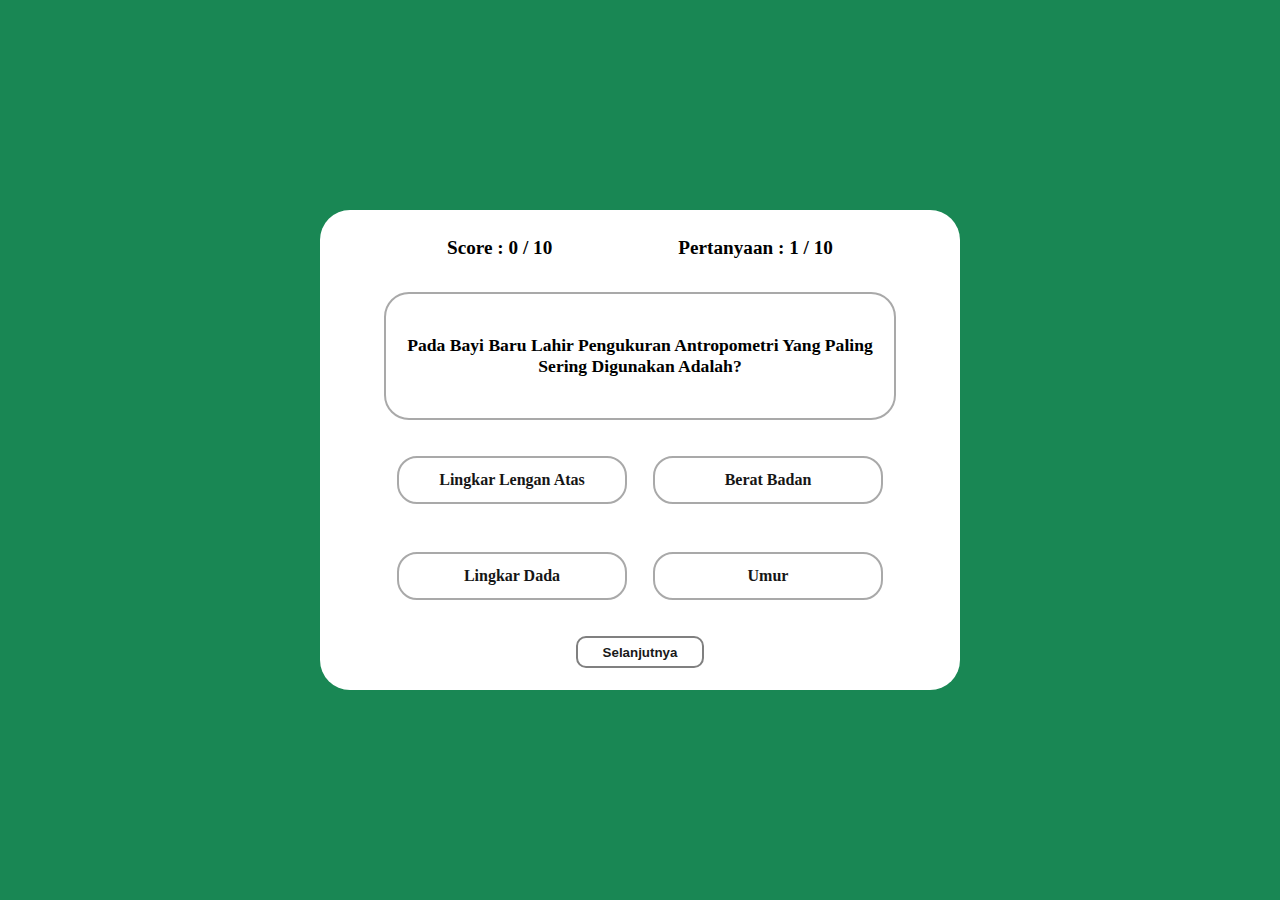
<file: quiz3.html>
<!DOCTYPE html>
<html>
<head>
    <title>Belajar HTML, CSS, Javascript</title>
    <link rel="stylesheet" type="text/css" href="quiz3.css">
</head>
<body onload="NextQuestion(0)">
    <main>
        <!-- creating a modal for when quiz ends -->
        <div class="modal-container" id="score-modal">
          
            <div class="modal-content-container">
              
                <h1>Selamat!, Quiz Selesai.</h1>
              
                <div class="grade-details">
                    <p>Attempts : 10</p>
                    <p>Salah : <span id="wrong-answers"></span></p>
                    <p>Benar : <span id="right-answers"></span></p>
                    <p>Nilai : <span id="grade-percentage"></span></p>
                    <p ><span id="remarks"></span></p>
                </div>
              
                <div class="modal-button-container">
                    <a href="index.html"><button>Lanjutkan</button></a>
                </div>
              
            </div>
        </div>

        <div class="game-quiz-container">
          
            <div class="game-details-container">
                <h1>Score : <span id="player-score"></span> / 10</h1>
                <h1> Pertanyaan : <span id="question-number"></span> / 10</h1>
            </div>

            <div class="game-question-container">
                <h1 id="display-question"></h1>
            </div>

            <div class="game-options-container">
              
               <div class="modal-container" id="option-modal">
                 
                    <div class="modal-content-container">
                         <h1>Anda belum memilih jawaban!</h1>
                      
                         <div class="modal-button-container">
                            <button onclick="closeOptionModal()">Kembali</button>
                        </div>
                      
                    </div>
                 
               </div>
              
                <span>
                    <input type="radio" id="option-one" name="option" class="radio" value="optionA" />
                    <label for="option-one" class="option" id="option-one-label"></label>
                </span>
              

                <span>
                    <input type="radio" id="option-two" name="option" class="radio" value="optionB" />
                    <label for="option-two" class="option" id="option-two-label"></label>
                </span>
              

                <span>
                    <input type="radio" id="option-three" name="option" class="radio" value="optionC" />
                    <label for="option-three" class="option" id="option-three-label"></label>
                </span>
              

                <span>
                    <input type="radio" id="option-four" name="option" class="radio" value="optionD" />
                    <label for="option-four" class="option" id="option-four-label"></label>
                </span>


            </div>

            <div class="next-button-container">
                <button onclick="handleNextQuestion()">Selanjutnya</button>
            </div>

        </div>
    </main>
    <script src="quiz3.js"></script>
</body>
</html>
</file>
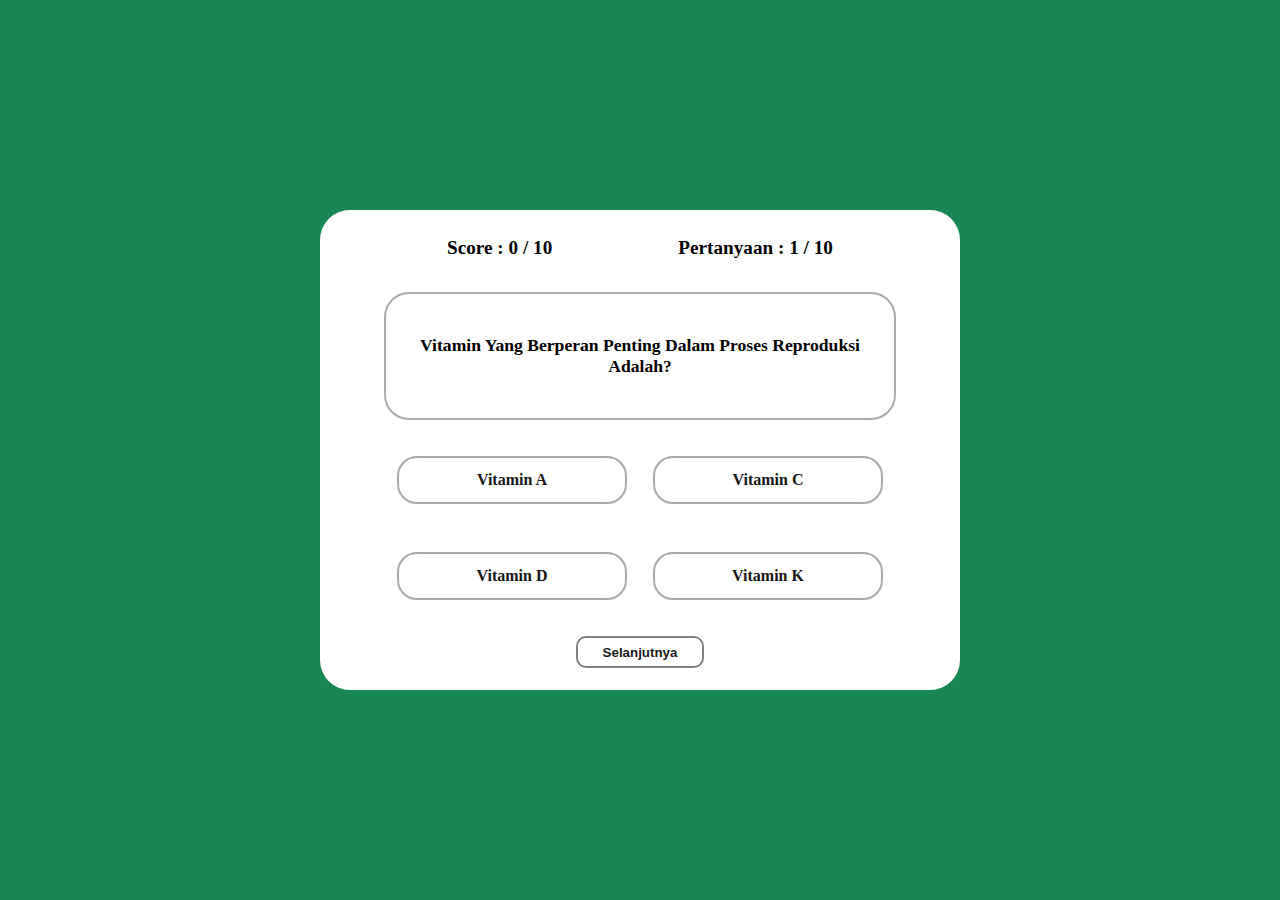
<file: html/quiz3.html>
<!DOCTYPE html>
<html>
<head>
    <title>Belajar HTML, CSS, Javascript</title>
    <link rel="stylesheet" type="text/css" href="../css/quiz3.css">
</head>
<body onload="NextQuestion(0)">
    <main>
        <!-- creating a modal for when quiz ends -->
        <div class="modal-container" id="score-modal">
          
            <div class="modal-content-container">
              
                <h1>Selamat!, Quiz Selesai.</h1>
              
                <div class="grade-details">
                    <p>Attempts : 10</p>
                    <p>Salah : <span id="wrong-answers"></span></p>
                    <p>Benar : <span id="right-answers"></span></p>
                    <p>Nilai : <span id="grade-percentage"></span></p>
                    <p ><span id="remarks"></span></p>
                </div>
              
                <div class="modal-button-container">
                    <a href="../index.html"><button>Lanjutkan</button></a>
                </div>
              
            </div>
        </div>

        <div class="game-quiz-container">
          
            <div class="game-details-container">
                <h1>Score : <span id="player-score"></span> / 10</h1>
                <h1> Pertanyaan : <span id="question-number"></span> / 10</h1>
            </div>

            <div class="game-question-container">
                <h1 id="display-question"></h1>
            </div>

            <div class="game-options-container">
              
               <div class="modal-container" id="option-modal">
                 
                    <div class="modal-content-container">
                         <h1>Anda belum memilih jawaban!</h1>
                      
                         <div class="modal-button-container">
                            <button onclick="closeOptionModal()">Kembali</button>
                        </div>
                      
                    </div>
                 
               </div>
              
                <span>
                    <input type="radio" id="option-one" name="option" class="radio" value="optionA" />
                    <label for="option-one" class="option" id="option-one-label"></label>
                </span>
              

                <span>
                    <input type="radio" id="option-two" name="option" class="radio" value="optionB" />
                    <label for="option-two" class="option" id="option-two-label"></label>
                </span>
              

                <span>
                    <input type="radio" id="option-three" name="option" class="radio" value="optionC" />
                    <label for="option-three" class="option" id="option-three-label"></label>
                </span>
              

                <span>
                    <input type="radio" id="option-four" name="option" class="radio" value="optionD" />
                    <label for="option-four" class="option" id="option-four-label"></label>
                </span>


            </div>

            <div class="next-button-container">
                <button onclick="handleNextQuestion()">Selanjutnya</button>
            </div>

        </div>
    </main>
    <script src="../js/quiz3.js"></script>
</body>
</html>
</file>
<file: quiz3.css>
*{
    margin: 0;
    padding: 0;
    box-sizing: border-box;
}
  
html, body{
    height: 100%;
}


body{
    font-family: 'Montserrat', serif;
    
}

main{
    width: 100%;
    min-height: 100vh;
    display: flex;
    flex-direction: column;
    justify-content: center;
    align-items: center;
    background-color: rgb(255, 253, 253);
    
    background-color : #198754;
    background-repeat: no-repeat;
    background-size: cover;
    background-position: center;
}

.game-quiz-container{
    width: 40rem;
    height: 30rem;
    background-color: rgb(255, 255, 255);
    display: flex;
    flex-direction: column;
    align-items: center;
    justify-content: space-around;
    border-radius: 30px;
}

.game-details-container{
    width: 80%;
    height: 4rem;
    display: flex;
    justify-content: space-around;
    align-items: center;
}

.game-details-container h1{
    font-size: 1.2rem;
}

.game-question-container{
    width: 80%;
    height: 8rem;
    display: flex;
    align-items: center;
    justify-content: center;
    border: 2px solid darkgray;
    border-radius: 25px;
}

.game-question-container h1{
    font-size: 1.1rem;
    text-align: center;
    padding: 3px;
}

.game-options-container{
    width: 80%;
    height: 12rem;
    display: flex;
    flex-wrap: wrap;
    align-items: center;
    justify-content: space-around;
}

.game-options-container span{
    width: 45%;
    height: 3rem;
    border: 2px solid darkgray;
    border-radius: 20px;
    overflow: hidden;
}
span label{
    width: 100%;
    height: 100%;
    display: flex;
    align-items: center;
    justify-content: center;
    cursor: pointer;
    transition: transform 0.3s;
    font-weight: 600;
    color: rgb(22, 22, 22);
}

span label:hover{
    -ms-transform: scale(1.12);
    -webkit-transform: scale(1.12);
    transform: scale(1.12);
    color: rgb(255, 255, 255);
    background-color:#198754 ;
}

input[type="radio"] {
    position: relative;
    display: none;
}


input[type=radio]:checked ~ .option {
  background: #198754;
}

.next-button-container{
    width: 50%;
    height: 3rem;
    display: flex;
    justify-content: center;
}
.next-button-container button{
    width: 8rem;
    height: 2rem;
    border-radius: 10px;
    background: none;
    color: rgb(25, 25, 25);
    font-weight: 600;
    border: 2px solid gray;
    cursor: pointer;
    outline: none;
}
.next-button-container button:hover{
    background-color: #198754;
    color: white;
}

.modal-container{
    display: none;
    position: fixed;
    z-index: 1; 
    left: 0;
    top: 0;
    width: 100%; 
    height: 100%; 
    overflow: auto; 
    background-color: rgb(0,0,0); 
    background-color: rgba(0,0,0,0.4); 
    flex-direction: column;
    align-items: center;
    justify-content: center; 
    -webkit-animation: fadeIn 1.2s ease-in-out;
    animation: fadeIn 1.2s ease-in-out;
}

.modal-content-container{
    height: 20rem;
    width: 25rem;
    background-color: rgb(43, 42, 42);
    display: flex;
    flex-direction: column;
    align-items: center;
    justify-content: space-around;
    border-radius: 25px;
}

.modal-content-container h1{
    font-size: 1.3rem;
    height: 3rem;
    color: lightgray;
    text-align: center;
}

.grade-details{
    width: 15rem;
    height: 10rem;
    display: flex;
    flex-direction: column;
    align-items: center;
    justify-content: space-around;
}

.grade-details p{
    color: white;
    text-align: center;
}

.modal-button-container{
    height: 2rem;
    width: 100%;
    display: flex;
    align-items: center;
    justify-content: center;
}

.modal-button-container button{
    width: 10rem;
    height: 2rem;
    background: none;
    outline: none;
    border: 1px solid rgb(252, 242, 241);
    color: white;
    font-size: 1.1rem;
    cursor: pointer;
    border-radius: 20px;
}
.modal-button-container button:hover{
    background-color: rgb(83, 82, 82);
}

@media(min-width : 300px) and (max-width : 350px){
    .game-quiz-container{
        width: 90%;
        height: 80vh;
     }
     .game-details-container h1{
        font-size: 0.8rem;
     }
 
     .game-question-container{
        height: 6rem;
     }
     .game-question-container h1{
       font-size: 0.9rem;
    }
 
    .game-options-container span{
        width: 90%;
        height: 2.5rem;
    }
    .game-options-container span label{
        font-size: 0.8rem;
    }
    .modal-content-container{
        width: 90%;
        height: 25rem;
    }
    
    .modal-content-container h1{
        font-size: 1.2rem;
    }
}

@media(min-width : 350px) and (max-width : 700px){
   .game-quiz-container{
       width: 90%;
       height: 80vh;
    }
    .game-details-container h1{
        font-size: 1rem;
    }

    .game-question-container{
        height: 8rem;
    }

    .game-question-container h1{
        font-size: 0.9rem;
     }

    .game-options-container span{
        width: 90%;
    }
    .modal-content-container{
        width: 90%;
        height: 25rem;
    }
    .modal-content-container h1{
        font-size: 1.2rem;
    }
}



@keyframes fadeIn {
    from {opacity: 0;}
    to {opacity:1 ;}
  }

  @-webkit-keyframes fadeIn {
    from {opacity: 0;}
    to {opacity: 1;}
  }
</file>
<file: css/quiz3.css>
*{
    margin: 0;
    padding: 0;
    box-sizing: border-box;
}
  
html, body{
    height: 100%;
}


body{
    font-family: 'Montserrat', serif;
    
}

main{
    width: 100%;
    min-height: 100vh;
    display: flex;
    flex-direction: column;
    justify-content: center;
    align-items: center;
    background-color: rgb(255, 253, 253);
    
    background-color : #198754;
    background-repeat: no-repeat;
    background-size: cover;
    background-position: center;
}

.game-quiz-container{
    width: 40rem;
    height: 30rem;
    background-color: rgb(255, 255, 255);
    display: flex;
    flex-direction: column;
    align-items: center;
    justify-content: space-around;
    border-radius: 30px;
}

.game-details-container{
    width: 80%;
    height: 4rem;
    display: flex;
    justify-content: space-around;
    align-items: center;
}

.game-details-container h1{
    font-size: 1.2rem;
}

.game-question-container{
    width: 80%;
    height: 8rem;
    display: flex;
    align-items: center;
    justify-content: center;
    border: 2px solid darkgray;
    border-radius: 25px;
}

.game-question-container h1{
    font-size: 1.1rem;
    text-align: center;
    padding: 3px;
}

.game-options-container{
    width: 80%;
    height: 12rem;
    display: flex;
    flex-wrap: wrap;
    align-items: center;
    justify-content: space-around;
}

.game-options-container span{
    width: 45%;
    height: 3rem;
    border: 2px solid darkgray;
    border-radius: 20px;
    overflow: hidden;
}
span label{
    width: 100%;
    height: 100%;
    display: flex;
    align-items: center;
    justify-content: center;
    cursor: pointer;
    transition: transform 0.3s;
    font-weight: 600;
    color: rgb(22, 22, 22);
}

span label:hover{
    -ms-transform: scale(1.12);
    -webkit-transform: scale(1.12);
    transform: scale(1.12);
    color: rgb(255, 255, 255);
    background-color:#198754 ;
}

input[type="radio"] {
    position: relative;
    display: none;
}


input[type=radio]:checked ~ .option {
  background: #198754;
}

.next-button-container{
    width: 50%;
    height: 3rem;
    display: flex;
    justify-content: center;
}
.next-button-container button{
    width: 8rem;
    height: 2rem;
    border-radius: 10px;
    background: none;
    color: rgb(25, 25, 25);
    font-weight: 600;
    border: 2px solid gray;
    cursor: pointer;
    outline: none;
}
.next-button-container button:hover{
    background-color: #198754;
    color: white;
}

.modal-container{
    display: none;
    position: fixed;
    z-index: 1; 
    left: 0;
    top: 0;
    width: 100%; 
    height: 100%; 
    overflow: auto; 
    background-color: rgb(0,0,0); 
    background-color: rgba(0,0,0,0.4); 
    flex-direction: column;
    align-items: center;
    justify-content: center; 
    -webkit-animation: fadeIn 1.2s ease-in-out;
    animation: fadeIn 1.2s ease-in-out;
}

.modal-content-container{
    height: 20rem;
    width: 25rem;
    background-color: rgb(43, 42, 42);
    display: flex;
    flex-direction: column;
    align-items: center;
    justify-content: space-around;
    border-radius: 25px;
}

.modal-content-container h1{
    font-size: 1.3rem;
    height: 3rem;
    color: lightgray;
    text-align: center;
}

.grade-details{
    width: 15rem;
    height: 10rem;
    display: flex;
    flex-direction: column;
    align-items: center;
    justify-content: space-around;
}

.grade-details p{
    color: white;
    text-align: center;
}

.modal-button-container{
    height: 2rem;
    width: 100%;
    display: flex;
    align-items: center;
    justify-content: center;
}

.modal-button-container button{
    width: 10rem;
    height: 2rem;
    background: none;
    outline: none;
    border: 1px solid rgb(252, 242, 241);
    color: white;
    font-size: 1.1rem;
    cursor: pointer;
    border-radius: 20px;
}
.modal-button-container button:hover{
    background-color: rgb(83, 82, 82);
}

@media(min-width : 300px) and (max-width : 350px){
    .game-quiz-container{
        width: 90%;
        height: 80vh;
     }
     .game-details-container h1{
        font-size: 0.8rem;
     }
 
     .game-question-container{
        height: 6rem;
     }
     .game-question-container h1{
       font-size: 0.9rem;
    }
 
    .game-options-container span{
        width: 90%;
        height: 2.5rem;
    }
    .game-options-container span label{
        font-size: 0.8rem;
    }
    .modal-content-container{
        width: 90%;
        height: 25rem;
    }
    
    .modal-content-container h1{
        font-size: 1.2rem;
    }
}

@media(min-width : 350px) and (max-width : 700px){
   .game-quiz-container{
       width: 90%;
       height: 80vh;
    }
    .game-details-container h1{
        font-size: 1rem;
    }

    .game-question-container{
        height: 8rem;
    }

    .game-question-container h1{
        font-size: 0.9rem;
     }

    .game-options-container span{
        width: 90%;
    }
    .modal-content-container{
        width: 90%;
        height: 25rem;
    }
    .modal-content-container h1{
        font-size: 1.2rem;
    }
}



@keyframes fadeIn {
    from {opacity: 0;}
    to {opacity:1 ;}
  }

  @-webkit-keyframes fadeIn {
    from {opacity: 0;}
    to {opacity: 1;}
  }
</file>
